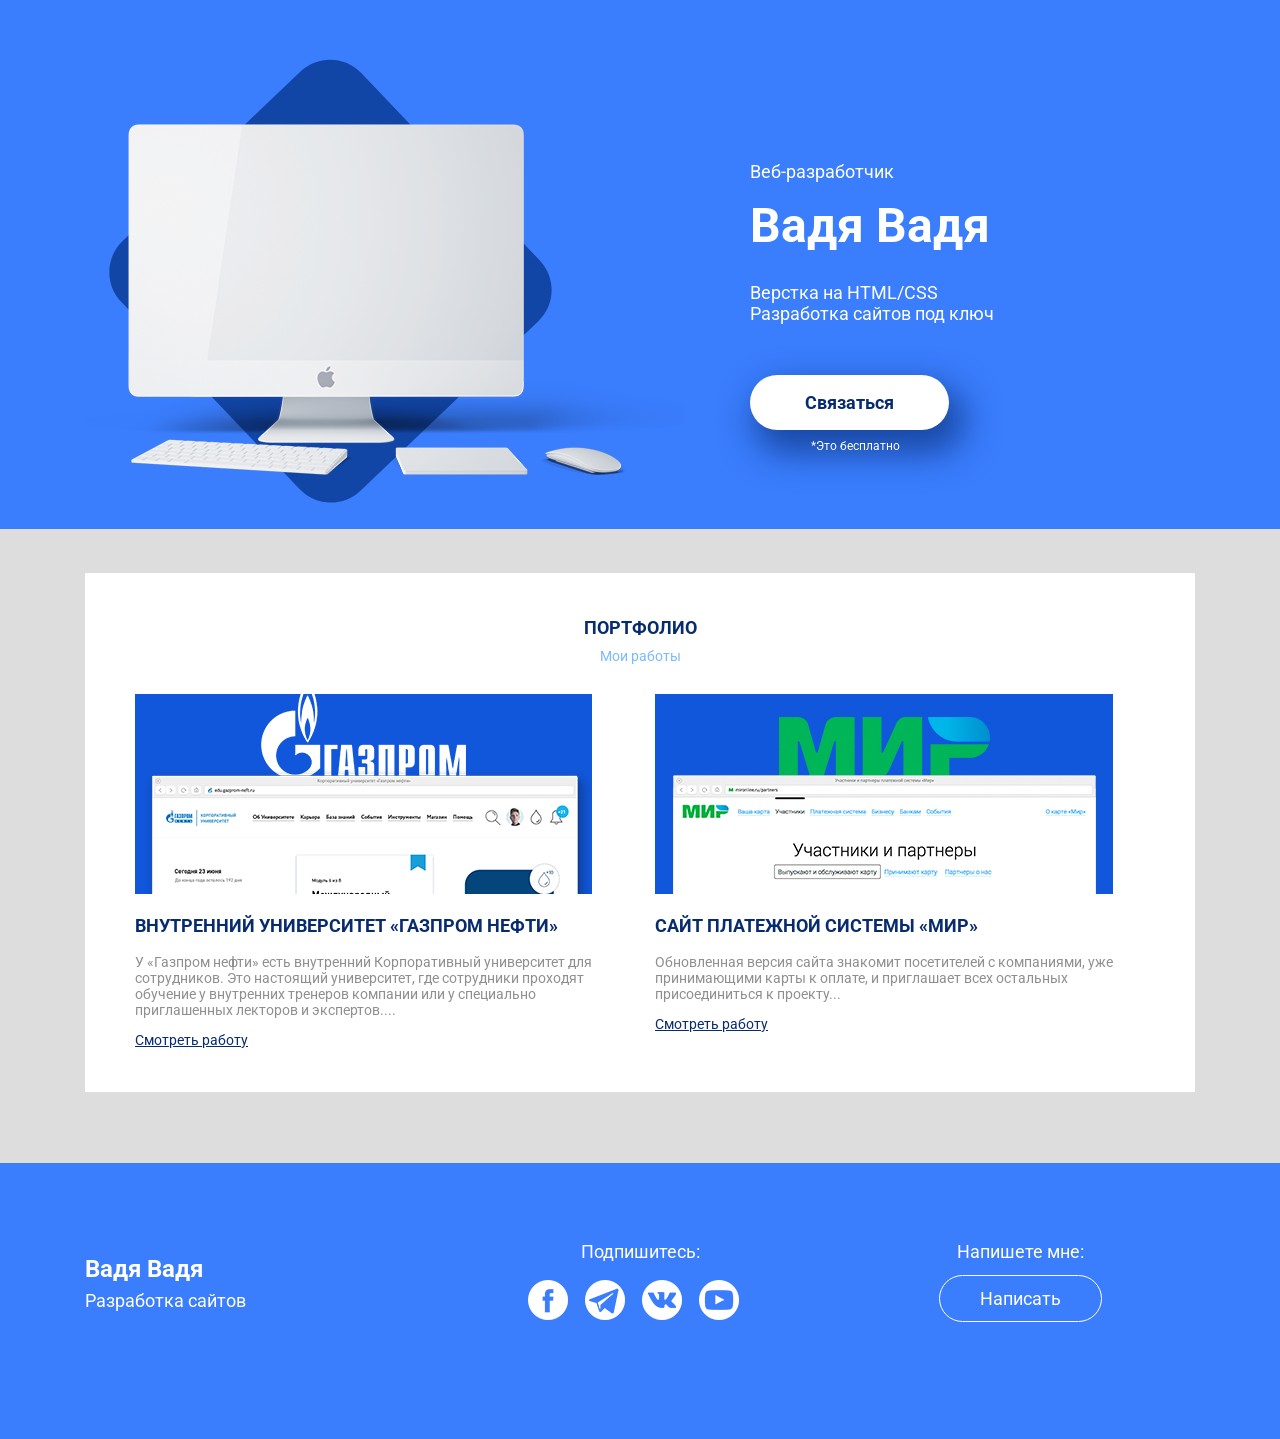
<file: index.html>
<!DOCTYPE html>
<html lang="en">
<head>
	  <!-- Важная техническая информация для браузера -->
		<meta charset="utf-8">
		<meta http-equiv="X-UA-Compatible" content="IE=edge">
		<meta name="viewport" content="width=device-width, initial-scale=1">

		<!-- Информация об Авторе и описание проекта -->
		<meta name="description" content="Вадя">
		<meta name="auyhor" content="Вадя">

		<!-- Иконка, которая будет на вкладке в браузере -->
		<link rel="icon" href="img/favicon.ico">
		<!-- Заголовок на вкладке в браузере -->
		<title>Сайтик =)</title>

		<!-- Подключаем наш файл со стилями, который находится в папке css-->
		<link rel="stylesheet" href="css/style.css">

		<link rel="stylesheet" href="css/bootstrap-grid.min.css">

		<link href="https://fonts.googleapis.com/css?family=Roboto:400,700&amp;subset=cyrillic" rel="stylesheet"> 


</head>

<body>
 <!-- Тут будет модержимое будущего сайта -->
	<header>  
		<div class="container">
			<div class="row">
				<div class="col-lg-7">
					<!-- Картинка -->
					<img class="header-img" src="img/my-img.png" alt="Монитор">
				</div>
				<!-- /.col-7 -->
				<div class="col-lg-5">
					<!-- Заголовок -->
					<p class="header-pretitle">Веб-разработчик</p>
					<h1 class="header-title">Вадя Вадя</h1>
					<p class="header-subtitle">Верстка на HTML/CSS<br>
						Разработка сайтов под ключ
					</p>
						<div class="header-button-block">
							<a  href="https://vk.com/id474364974" class="header-button">Связаться</a>
							<small>*Это бесплатно</small>
						</div>
				</div>
				<!-- /.col-5 -->
			</div>
			<!-- /.row -->
		</div>
		<!-- /.container -->
	</header>

	<section class="portfolio">
		<div class="container">
				<div class="portfolio-block">
						<h2 class="portfolio-title">Портфолио</h2>
						<p class="portfolio-subtitle">Мои работы</p>
						<div class="row">
							<div class="col-md-6">
							<div class="portfolio-col-1">
									<img src="img/portfolio-img-1.jpg" alt="Гаспром">
								<h3>внутренний университет «Газпром нефти»</h3>
								<p class="portfolio-text">У «Газпром нефти» есть внутренний Корпоративный
								   университет для сотрудников. Это настоящий университет, 
								   где сотрудники проходят обучение у внутренних тренеров 
								   компании или у специально приглашенных лекторов и 
								   экспертов....
								</p>
								<a href="#">Смотреть работу</a>
							</div>
							</div>
							<div class="col-md-6">
							<div class="portfolio-col-2">
									<img src="img/portfolio-img-2.jpg" alt="">
								<h3>Сайт платежной системы «Мир»</h3>
								<p class="portfolio-text">Обновленная версия сайта знакомит посетителей с 
								   компаниями, уже принимающими карты к оплате, 
								   и приглашает всех остальных присоединиться к проекту...
								</p>
								<a href="#">Смотреть работу</a>
							</div>
							</div>
						</div>
					</div>
		</div>
	</section>

	<footer>
		<div class="container">

			<div class="row">

				<div class="col-md-4">
					<h4 class="footer-author">Вадя Вадя</h4>
					<p class="footer-text">Разработка сайтов</p>
				</div>

				<div class="col-md-4">
					<div class="social-block">
						<p>Подпишитесь:</p>
						<a href="#"><img src="img/socials/facebook-logo-button.png" alt="facebook"></a>
						<a href="#"><img src="img/socials/telegram-symbol.png" alt="Telegram"></a>
						<a href="https://vk.com/id474364974"><img src="img/socials/vk-social-logotype.png" alt="VKontakte"></a>
						<a href="#"><img src="img/socials/youtube-symbol.png" alt="YuoTube"></a>
					</div>	
				</div>

				<div class="col-md-4">
					<div class="footer-cta-block">
							<p class="footer-cta">Напишете мне:</p>
							<a href="https://vk.com/id474364974" class="footer-button">Написать</a>
					</div>
				</div>
		</div>
		</div>
	</footer>
</body>
</html>
</file>
<file: css/style.css>
/* Здесь будут храниться стили нашего сайта */
body{margin: 0; font-family: 'Roboto'; font-size: 18px;}
img{
    max-width: 100%;
}
header{
    background-color: #3a7dfd;
    color: #fff;
    padding-top: 59px;
    padding-bottom: 22px;
}
.header-pretitle{
     /* font-size: 18px; */
     margin-top: 102px;
}
.header-title{
    font-size: 48px;
    font-weight: 700;
    line-height: 46.81px;
    margin-top: 21px;
}
.header-subtitle{
    /* font-size: 18px; */
    margin-top: 20px;
}
.header-button{
   display: inline-block;
   text-decoration: none;
    box-shadow: 10px 17px 34px 6px rgba(18, 61, 145, 0.83);
    border-radius: 50px;
    background-color: #ffffff;
    color: #072b6f;
    font-size: 18px;
    font-weight: 700;
    padding: 17px 55px;
    margin-top: 33px;
}
header small {
    font-size: 12px;
    display: block;
    text-align: center;
    margin-top: 9px;
}

.header-button-block{
    max-width: 210px;
}

/* Секция портфолио */
.portfolio{
    background-color: #dddddd;
    padding-top: 44px;
    padding-bottom: 71px;
}
.portfolio-block{
    background-color: #fff;
    padding-top: 29px;
    padding-bottom: 44px;
}
.portfolio-title{
text-transform: uppercase;
font-size: 18px;
color: #072b6f;
margin-bottom: 10px;
}
.portfolio-subtitle{
    margin-top: 10px;
    margin-bottom: 30px;
    font-size: 14px;
    color: #7bb9ff;

}
.portfolio-title,.portfolio-subtitle{
    text-align: center;
}
.portfolio-col-1{
    padding-left: 50px;
    /* padding-right: 50px; */
}
.portfolio-col-2{
    /* padding-left: 50px; */
    padding-right: 50px;
}
.portfolio-block h3{
    /* Style for "внутренний" */
color: #072b6f;
font-size: 18px;
font-weight: 700;
text-transform: uppercase;
}
.portfolio-block {
    color: #8f8f8f;
    font-size: 14px;
    font-weight: 400;
}

.portfolio-block a{
    /* Style for "Смотреть р" */
color: #072b6f;
font-size: 14px;
font-weight: 400;
text-decoration: underline;
}
.portfolio-text{
    color: #8f8f8f;
    font-size: 14px;
    font-weight: 400;
}

footer{
    background-color: #3a7dfd;
    color:#fff;
    padding-top: 60px;
    padding-bottom: 110px;
}
.footer-author{
    font-size: 24px;
    margin-bottom: 7px;
}
.footer-text{
    margin-top: 0;
}
.social-block{
   text-align: center; 
}
.social-block a{
    display: inline-block;
    margin-left: 1 3px;
    margin-right: 13px;
}
.footer-button{
    display: inline-block;
    text-decoration: none;
    border: 1px solid #ffffff;
    background-color: transparent;
    color: #ffffff;
    font-size: 18px;
    border-radius: 50px;
    padding: 12px 40px;
}
.footer-cta {
    margin-bottom: 13px;
}
.footer-cta-block{
    text-align: center;
}

@media(max-width:1200px){
    .header-pretitle{
        margin-top: 60px;
    }
}
@media(max-width: 992px){
    .header-img{
        display: none;
    }
    .header-pretitle{
        margin-top: 10px;
    }
    .footer-author{
        font-size: 18px;
    }
    .footer-text{
        font-size: 14px;
    }
    .social-block a{
        margin-left: 5px;
        margin-right: 5px;
    }

    .social-block img{
       width: 30px;
    }

    .footer-button{
        font-size: 14px;
        padding: 8px 35px;
    }
}

@media (max-width: 768px){
    .portfolio-col-1{
        padding-left: 20px;
        padding-right: 20px;
        margin-bottom: 40px;
    }
    .portfolio-col-2{
        padding-left: 20px;
        padding-right: 20px;
    }

    .footer-author, .footer-text{
        text-align: center;
    }
    
}
</file>
